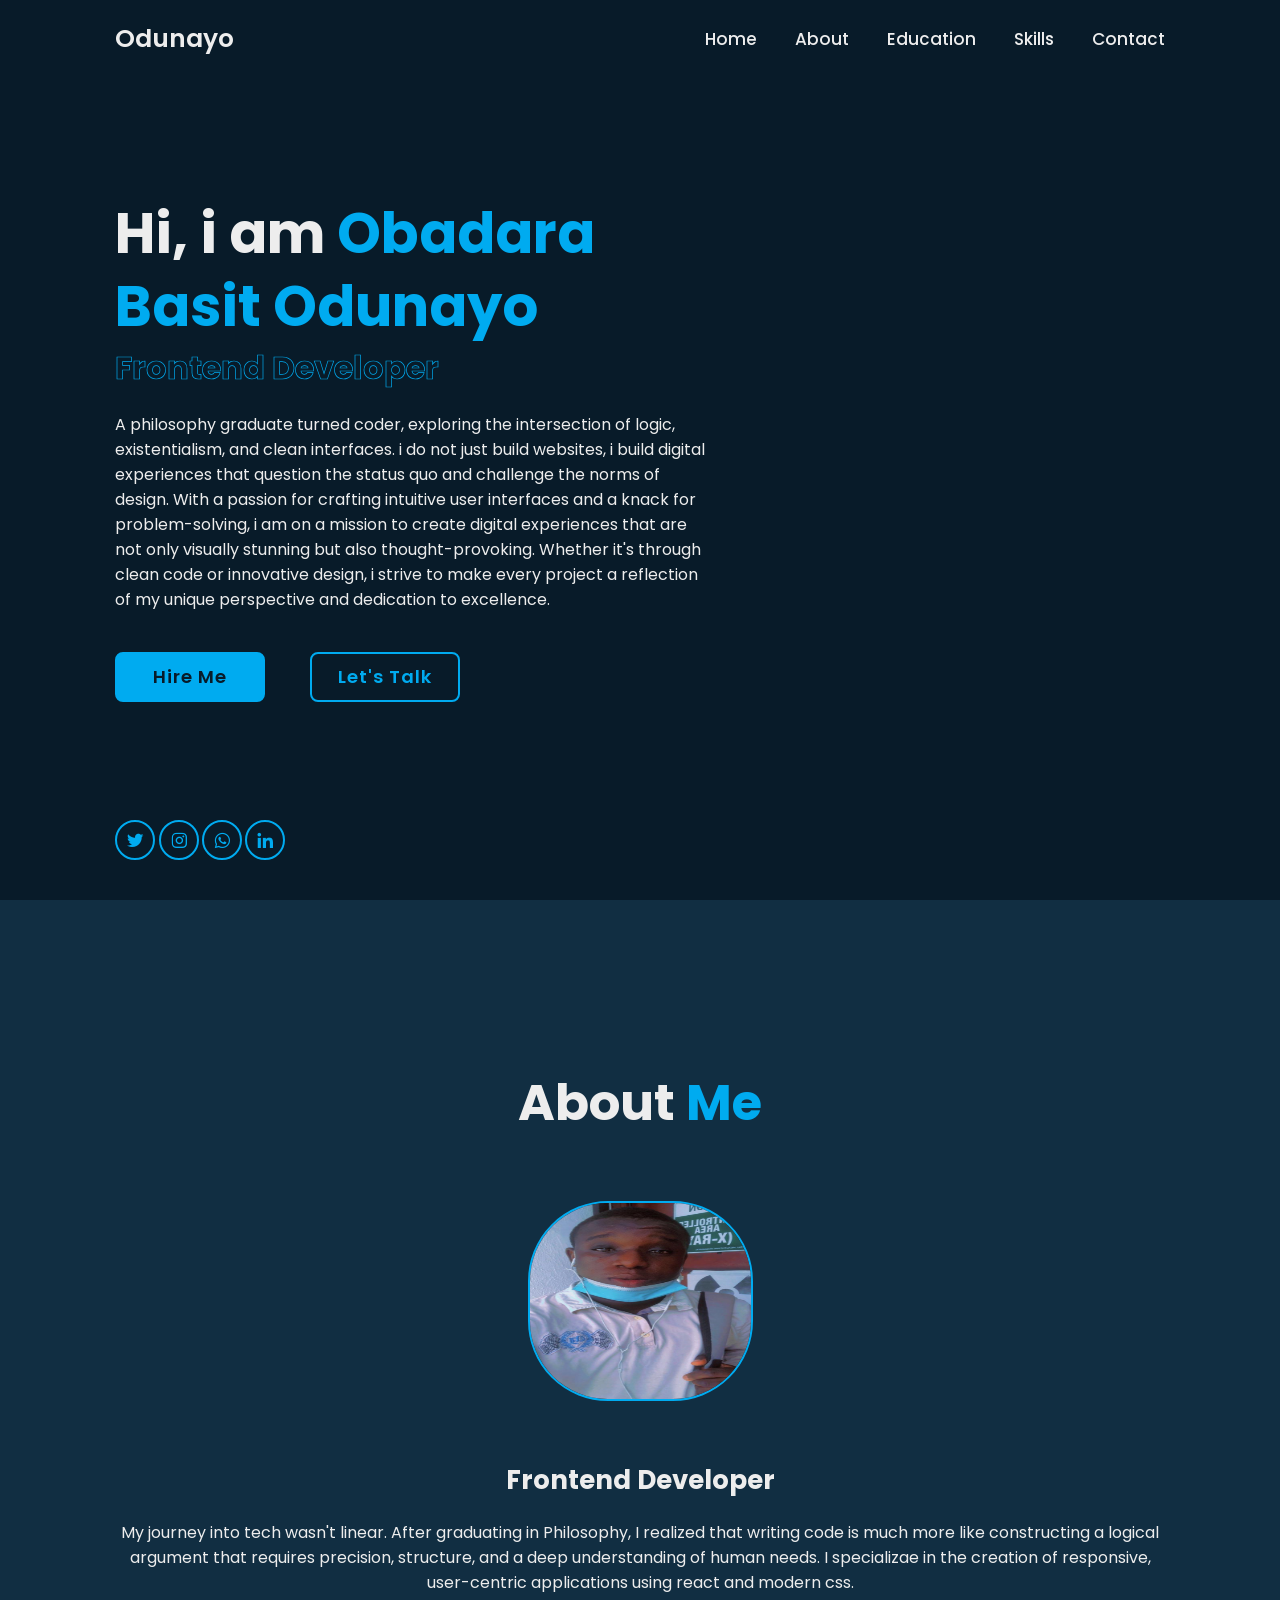
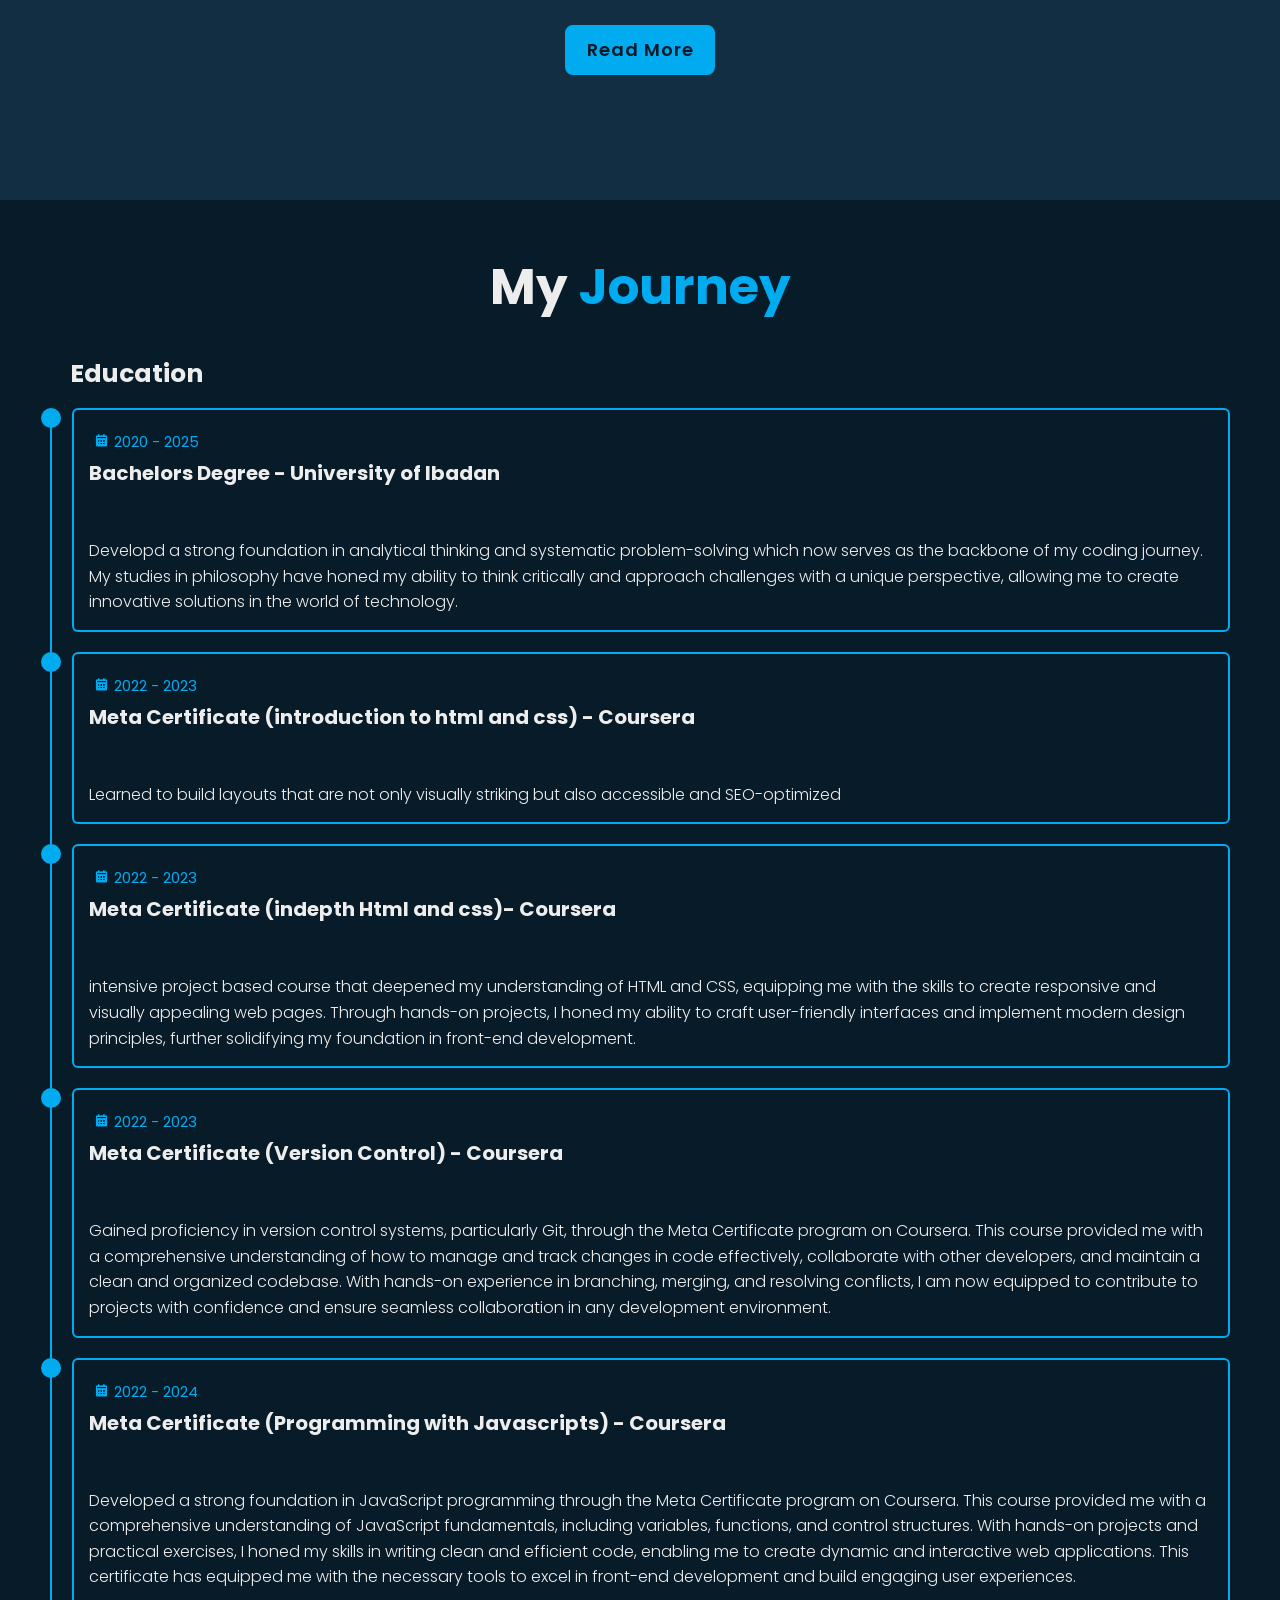
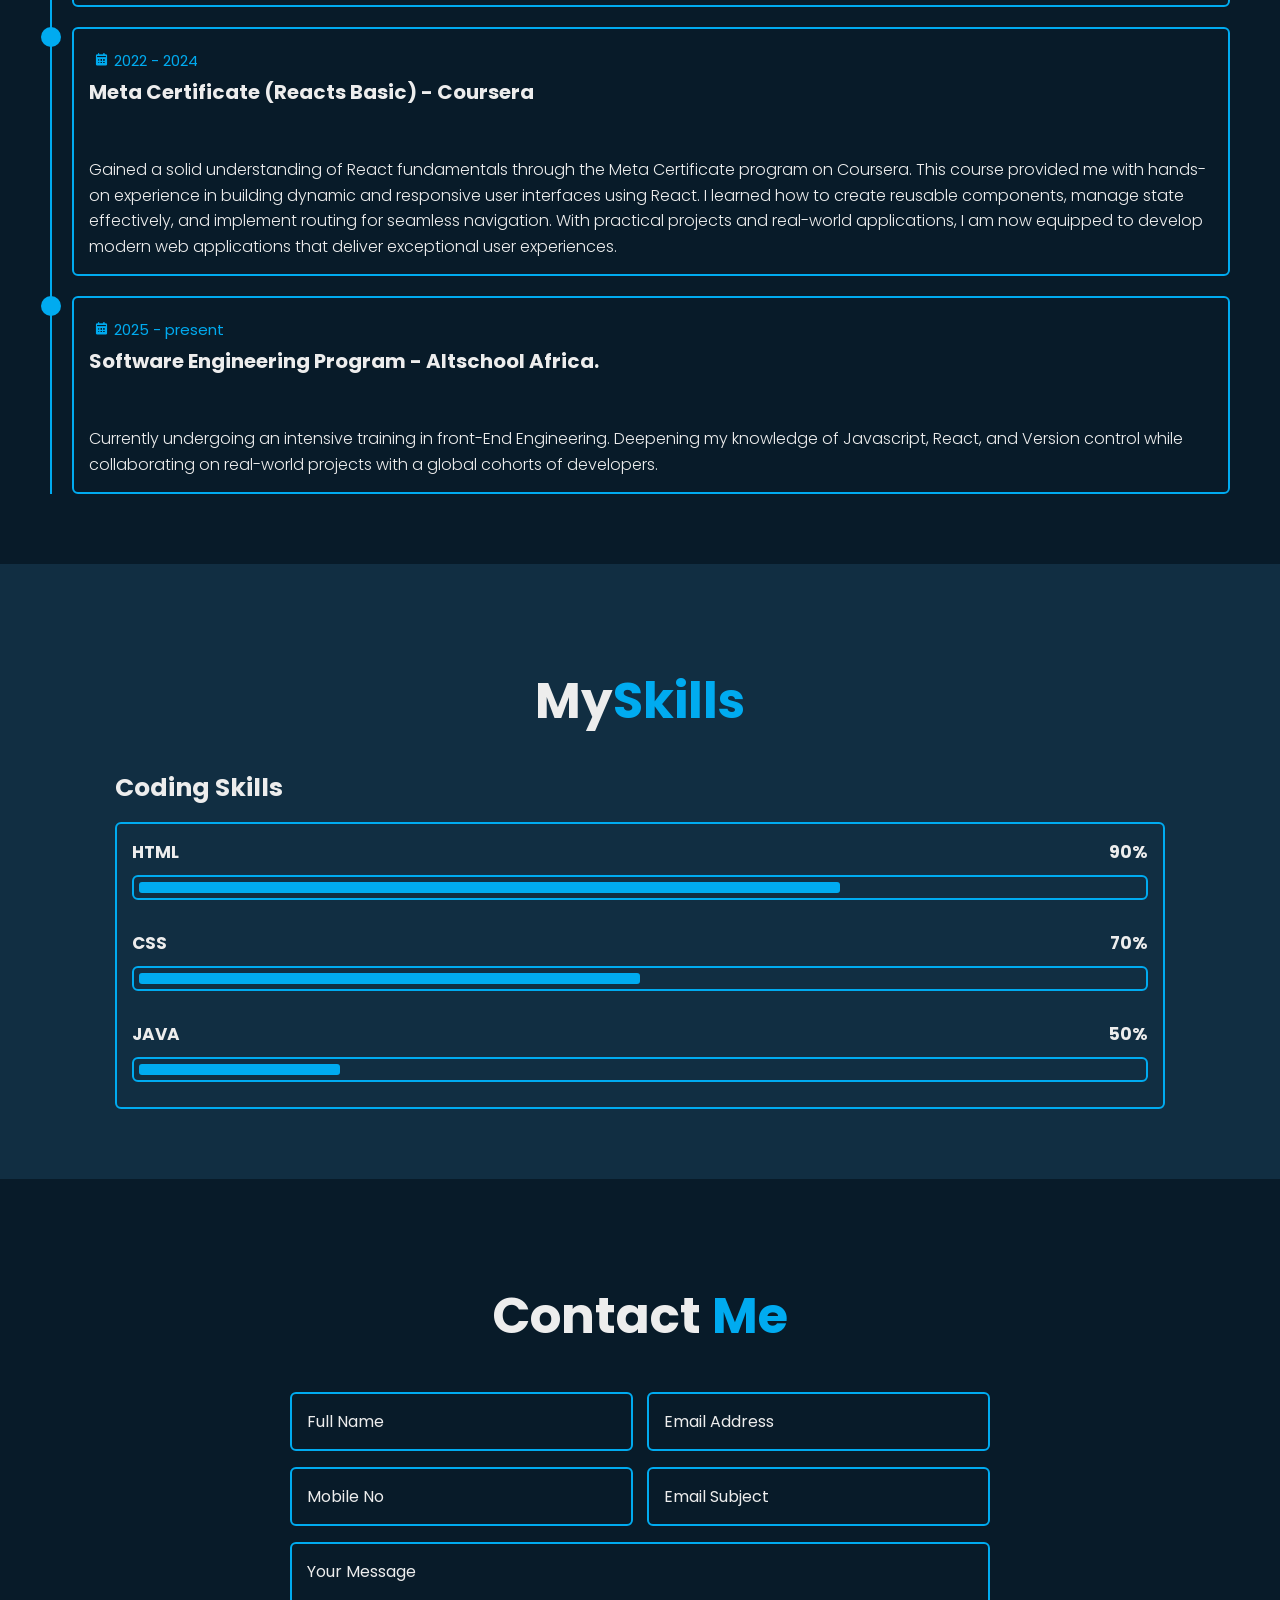
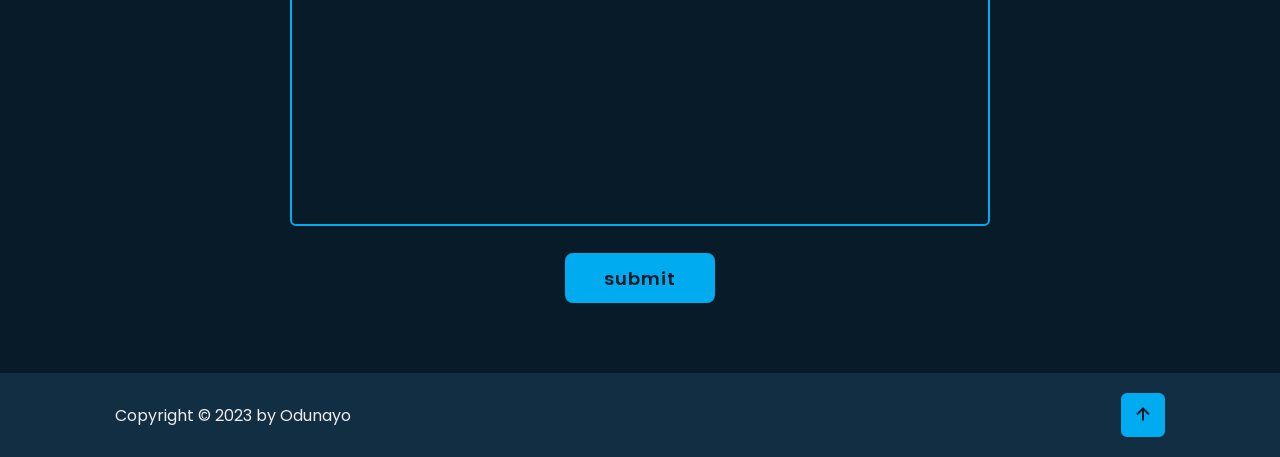
<file: index.html>
<!DOCTYPE html>
<html lang="en">

<head>
  <meta charset="utf-8" />
  <meta name="viewport" content="width=device-width, initial-scale=1.0" />
  <meta http-equiv="X-UA-Compatible" content="IE=edge" />
  <meta name="author" content="Obadara Basit" />
  <meta property="og:title" content="My bio" />
  <meta property="og:type" content="Website" />
  <meta property="og:image" content="saka.png" />
  <meta property="og:description" content="information about the author of the website" />

  <title>My portfolio page</title>
  <link rel="stylesheet" href="portfolio.css" />
  <!--box icons-->
  <link href="https://unpkg.com/boxicons@2.1.4/css/boxicons.min.css" rel="stylesheet" />
</head>

<body>
  <!--Header-->
  <header class="header">
    <a href="#" class="logo">Odunayo</a>

    <div class="bx bx-menu" id="menu-icon"></div>

    <nav class="navbar">
      <a href="#home" class="active">Home</a>
      <a href="#about">About</a>
      <a href="#education">Education</a>
      <a href="#skills">Skills</a>
      <a href="#contact">Contact</a>
    </nav>
  </header>

  <!--home section design-->
  <section class="home" id="home">
    <div class="home-content">
      <h1>Hi, i am <span>Obadara Basit Odunayo</span></h1>
      <div class="text-animate">
        <h3>Frontend Developer</h3>
      </div>
      <p>
        A philosophy graduate turned coder, exploring the intersection of logic,
        existentialism, and clean interfaces. i do not just build websites, i 
        build digital experiences that question the status quo and challenge 
        the norms of design. With a passion for crafting intuitive user interfaces 
        and a knack for problem-solving, i am on a mission to create digital experiences 
        that are not only visually stunning but also thought-provoking. Whether it's through 
        clean code or innovative design, i strive to make every project a reflection of my 
        unique perspective and dedication to excellence.
      </p>

      <div class="btn-box">
        <a href="https://github.com/Oddunayo" class="btn">Hire Me</a>
        <a href="#contact" class="btn">Let's Talk</a>
      </div>
    </div>

    <div class="home-sci">
      <a href="https://x.com/@OddDunayo" target="_blank" class="bx bxl-twitter"></a>
      <a href="https://www.instagram.com/obadarabasit" target="_blank" class="bx bxl-instagram"></a>
      <a href="https://wa.me/08173701023" target="_blank" class="bx bxl-whatsapp"></a>
      <a href="https://linkedin.com/in/basit-obadara-32802a28a/ " target="_blank" class="bx bxl-linkedin"></a>
    </div>
  </section>

  <!--about section design-->
  <section class="about" id="about">
    <h2 class="heading">About <span>Me</span></h2>

    <div class="about-img">
      <img src="IMG-20230917-WA0005.jpg" width="300px" height="200px" alt="me" />
    </div>

    <div class="about-content">
      <h3>Frontend Developer</h3>
      <p>
        My journey into tech wasn't linear. After graduating in Philosophy, I 
        realized that writing code is much more like constructing a logical
        argument that requires precision, structure, and a deep understanding of
        human needs. I specializae in the creation of responsive, user-centric applications using 
        react and modern css.
      </p>
      <div class="btn-box btns">
        <a href="#" class="btn">Read More</a>
      </div>
    </div>
  </section>

  <!--education section design-->
  <section class="education" id="education">
    <h2 class="heading">My <span>Journey</span></h2>
    <div class="education-row">
      <div class="education-column">
        <h3 class="title">Education</h3>
        <div class="education-box">
          <div class="education-content">
            <div class="content">
              <div class="year">
                <i class="bx bxs-calendar"></i>2020 - 2025
              </div>
              <h3>Bachelors Degree - University of Ibadan</h3>
              <p>
                Developd a strong foundation in analytical thinking and systematic problem-solving
                which now serves as the backbone of my coding journey. My studies in philosophy 
                have honed my ability to think critically and approach challenges with a unique 
                perspective, allowing me to create innovative solutions in the world of technology.
              </p>
            </div>
          </div>

          <div class="education-content">
            <div class="content">
              <div class="year">
                <i class="bx bxs-calendar"></i>2022 - 2023
              </div>
              <h3>
                Meta Certificate (introduction to html and css) - Coursera
              </h3>
              <p>
                Learned to build layouts that are not only
                visually striking but also accessible and
                SEO-optimized
              </p>
            </div>
          </div>

          <div class="education-content">
            <div class="content">
              <div class="year">
                <i class="bx bxs-calendar"></i>2022 - 2023
              </div>
              <h3>Meta Certificate (indepth Html and css)- Coursera</h3>
              <p>
                intensive project based course that deepened my understanding of 
                HTML and CSS, equipping me with the skills to create responsive and 
                visually appealing web pages. Through hands-on projects, I honed my 
                ability to craft user-friendly interfaces and implement modern design 
                principles, further solidifying my foundation in front-end development.
              </p>
            </div>
          </div>

          <div class="education-content">
            <div class="content">
              <div class="year">
                <i class="bx bxs-calendar"></i>2022 - 2023
              </div>
              <h3>
                Meta Certificate (Version Control) - Coursera
              </h3>
              <p>
                Gained proficiency in version control systems, particularly Git, 
                through the Meta Certificate program on Coursera. This course provided 
                me with a comprehensive understanding of how to manage and track changes
                 in code effectively, collaborate with other developers, and maintain a 
                 clean and organized codebase. With hands-on experience in branching, 
                 merging, and resolving conflicts, I am now equipped to contribute to 
                 projects with confidence and ensure seamless collaboration in any 
                 development environment.
              </p>
            </div>
          </div>

          <div class="education-content">
            <div class="content">
              <div class="year">
                <i class="bx bxs-calendar"></i>2022 - 2024
              </div>
              <h3>
                Meta Certificate (Programming with Javascripts) - Coursera
              </h3>
              <p>
                Developed a strong foundation in JavaScript programming through 
                the Meta Certificate program on Coursera. This course provided me 
                with a comprehensive understanding of JavaScript fundamentals, 
                including variables, functions, and control structures. 
                With hands-on projects and practical exercises, 
                I honed my skills in writing clean and efficient code,
                 enabling me to create dynamic and interactive web applications.
                  This certificate has equipped me with the necessary tools to 
                  excel in front-end development and build engaging user experiences.
              </p>
            </div>
          </div>

          <div class="education-content">
            <div class="content">
              <div class="year">
                <i class="bx bxs-calendar"></i>2022 - 2024
              </div>
              <h3>
                Meta Certificate (Reacts Basic) - Coursera
              </h3>
              <p>
                Gained a solid understanding of React fundamentals through the Meta Certificate program on Coursera. 
                This course provided me with hands-on experience in building dynamic and responsive user interfaces using React. 
                I learned how to create reusable components, manage state effectively, and implement routing for seamless navigation. 
                With practical projects and real-world applications, I am now equipped to develop modern web applications that deliver exceptional user experiences.
              </p>
            </div>
          </div>

          <div class="education-content">
            <div class="content">
              <div class="year">
                <i class="bx bxs-calendar"></i>2025 - present
              </div>
              <h3>
                Software Engineering Program - Altschool Africa.
              </h3>
              <p>
                Currently undergoing an intensive training in front-End Engineering.
                Deepening my knowledge of Javascript, React, and Version control
                while collaborating on real-world projects with a global cohorts of developers.
              </p>
            </div>
          </div>


        </div>
      </div>
    </div>
  </section>

  <!--skill section design-->
  <section class="skills" id="skills">
    <h2 class="heading">My<span>Skills</span></h2>

    <div class="skills-row">
      <div class="skills-column">
        <h3 class="title">Coding Skills</h3>

        <div class="skills-box">
          <div class="skills-content">

            <div class="progress">
              <h3>HTML <span>90%</span></h3>
              <div class="bar"><span></span></div>
            </div>

            <div class="progress">
              <h3>CSS <span>70%</span></h3>
              <div class="bar"><span></span></div>
            </div>

            <div class="progress">
              <h3>JAVA <span>50%</span></h3>
              <div class="bar"><span></span></div>
            </div>
          </div>
        </div>
      </div>
    </div>
  </section>
  <!--Contact section design-->
  <section class="contact" id="contact">
    <h2 class="heading">Contact <span>Me</span></h2>

    <form action="https://formspree.io/f/xbdplajj" method="POST">
      <div class="input-box">
        <div class="input-field">
          <input type="text" name="full-name" placeholder="Full Name" required />
          <span class="focus"></span>
        </div>
        <div class="input-field">
          <input type="email" name="email" placeholder="Email Address" required />
          <span class="focus"></span>
        </div>
        <div class="input-field">
          <input type="number" name="phone" placeholder="Mobile No" required />
          <span class="focus"></span>
        </div>
        <div class="input-field">
          <input type="text" name="subject" placeholder="Email Subject" required />
          <span class="focus"></span>
        </div>
      </div>

      <div class="textarea-field">
        <textarea name="message" id="" cols="30" rows="10" placeholder="Your Message" required></textarea>
        <span class="focus"> </span>
      </div>

      <div class="btn-box btns">
        <button type="submit" class="btn">submit</button>
      </div>
    </form>
  </section>
  <!--Footer section design-->
  <footer class="footer">
    <div class="footer-text">
      <p>Copyright &copy; 2023 by Odunayo</p>
    </div>
    <div class="footer-iconTop">
      <a href="#"><i class='bx bx-up-arrow-alt'></i></a>
    </div>
  </footer>

  <script src="portfolio.js"></script>
</body>

</html>
</file>
<file: portfolio.css>
@import url("https://fonts.googleapis.com/css2?family=Poppins:wght@300;400;500;600;700;800;900&display=swap");

* {
  margin: 0;
  padding: 0;
  box-sizing: border-box;
  text-decoration: none;
  border: none;
  outline: none;
  scroll-behavior: smooth;
  font-family: "Poppins", sans-serif;
}

:root {
  --bg-color: #081b29;
  --second-bg-color: #112e42;
  --text-color: #ededed;
  --main-color: #00abf0;
}

html {
  font-size: 62.5%;
  overflow-x: hidden;
}

body {
  background: var(--bg-color);
  color: var(--text-color);
}

.header {
  position: fixed;
  top: 0;
  left: 0;
  width: 100%;
  padding: 2rem 9%;
  background-color: transparent;
  display: flex;
  justify-content: space-between;
  align-items: center;
  z-index: 100%;
  transition: .3s;
}

.header.sticky {
  background: rgba(8, 27, 41, 0.8);
  backdrop-filter: blur(10px);
  border-bottom: .1rem solid rgba(0, 171, 240, 0.2);
}

.logo {
  font-size: 2.5rem;
  color: var(--text-color);
  font-weight: 600;
}

.navbar a {
  font-size: 1.7rem;
  color: var(--text-color);
  font-weight: 500;
  margin-left: 3.5rem;
  transition: 0.3s;
}

.navbar a:hover,
.navbar a.active {
  color: var(--main-color);
}

#menu-icon {
  font-size: 3.6rem;
  color: var(--text-color);
  cursor: pointer;
  display: none;
}

section {
  min-height: 100vh;
  padding: 10rem 9% 2rem;
}

.home {
  display: flex;
  align-items: center;
  padding: 0 9%;
}

.home-content {
  max-width: 60rem;
}

.home-content h1 {
  font-size: 5.6rem;
  font-weight: 700;
  line-height: 1.3;
}

.home-content .text-animate {
  position: relative;
  width: 32.8rem;
}

.home-content .text-animate h3 {
  font-size: 3.2rem;
  font-weight: 700;
  color: transparent;
  -webkit-text-stroke: 0.7px var(--main-color);
}

.home-content p {
  font-size: 1.6rem;
  margin: 2rem 0 4rem;
}

.btn:active {
  background: var(--text-color);
  color: var(--bg-color);
  box-shadow: 0 0 1rem var(--main-color);
  transform: scale(0.95);
}
.btn-box {
  position: relative;
  display: flex;
  justify-content: space-between;
  width: 34.5rem;
  height: 5rem;
}

.btn-box .btn {
  position: relative;
  justify-content: center;
  display: inline-flex;
  align-items: center;
  width: 15rem;
  height: 100%;
  background-color: var(--main-color);
  border: 0.2rem solid var(--main-color);
  border-radius: 0.8rem;
  font-size: 1.8rem;
  font-weight: 600;
  letter-spacing: 0.1rem;
  color: var(--bg-color);
  z-index: 1;
  overflow: hidden;
  transition: 0.5s;
}

.btn-box .btn:hover {
  color: var(--main-color);
  box-shadow: 0 0 1rem var(--main-color);
}

.btn-box .btn:nth-child(2) {
  background: transparent;
  color: var(--main-color);
}

.btn-box .btn:nth-child(2):hover {
  background: var(--bg-color);
}

.btn-box .btn:nth-child(2)::before {
  background-color: var(--main-color);
}

.btn-box .btn::before {
  content: "";
  position: absolute;
  top: 0;
  left: 0;
  width: 0;
  height: 100%;
  background: var(--bg-color);
  z-index: -1;
  transition: 0.5s;
}

.btn-box .btn:hover::before {
  width: 100%;
}

.home-sci {
  position: absolute;
  bottom: 4rem;
  width: 170px;
  display: flex;
  justify-content: space-between;
}

.home-sci a {
  position: relative;
  display: inline-flex;
  justify-content: center;
  align-items: center;
  width: 40px;
  height: 40px;
  border: 0.2rem solid var(--main-color);
  border-radius: 50%;
  background: transparent;
  font-size: 20px;
  color: var(--main-color);
  z-index: 1;
  overflow: hidden;
  transition: 0.5s;
}

.home-sci a:hover {
  color: var(--bg-color);
}

.about {
  display: flex;
  justify-content: center;
  align-items: center;
  flex-direction: column;
  gap: 2rem;
  background: var(--second-bg-color);
  padding-bottom: 6rem;
}

.heading {
  font-size: 5rem;
  margin-bottom: 3rem;
  text-align: center;
}

span {
  color: var(--main-color);
}

.about-img {
  position: relative;
  width: 25rem;
  height: 25rem;
  border-radius: 50%;
  display: flex;
  justify-content: center;
  align-items: center;
}

.about-img img {
  width: 90%;
  border-radius: 80px;
  border: 0.2rem solid var(--main-color);
  margin-bottom: 3rem;
}
.about-img img:hover {
  border-color: var(--main-color);
  transform: scale(1.02);
  transition: .3s;
}

.about-content {
  text-align: center;
}

.about-content h3 {
  font-size: 2.6rem;
}

.about-content p {
  font-size: 1.6rem;
  margin: 2rem 0 3rem;
}

.btn-box.btns {
  display: inline-block;
  width: 15rem;
}

.btn-box.btns a::before {
  background: var(--second-bg-color);
}

.education {
  display: flex;
  justify-content: center;
  align-items: center;
  flex-direction: column;
  min-height: auto;
  padding: 5rem;
}

.education .education-row {
  display: flex;
  flex-wrap: wrap;
  gap: 5rem;
}

.education-row .education-column {
  flex: 1 1 40rem;
}

.education-column .title {
  font-size: 2.5rem;
  margin: 0 0 1.5rem 2rem;
}

.education-column .education-box {
  border-left: 0.2rem solid var(--main-color);
}

.education-box .education-content {
  position: relative;
  padding-left: 2rem;
}

.education-box .education-content::before {
  content: "";
  position: absolute;
  top: 0;
  width: 2rem;
  height: 2rem;
  left: -1.1rem;
  background: var(--main-color);
  border-radius: 50%;
}

.education-content .content {
  position: relative;
  padding: 1.5rem;
  border: 0.2rem solid var(--main-color);
  border-radius: 0.6rem;
  margin-bottom: 2rem;
}

.education-content .content::before {
  content: "";
  position: absolute;
  top: 0;
  left: 0;
  width: 0;
  height: 100%;
  background: var(--second-bg-color);
  z-index: -1;
  transition: 0.5s;
}

.education-content .content:hover::before {
  width: 100%;
}

.education-content .content .year {
  font-size: 1.5rem;
  color: var(--main-color);
  padding: 0.5rem;
}

.education-content .content .year i {
  padding-right: 0.5rem;
}

.education-content .content h3 {
  font-size: 2rem;
}

.education-content .content p {
  font-size: 1.6rem;
  padding-top: 5rem;
  font-weight: 300;
  line-height: 1.6;
}

.skills {
  min-height: auto;
  padding-bottom: 7rem;
  background: var(--second-bg-color);
}

.skills .skills-row {
  display: flex;
  flex-wrap: wrap;
  gap: 5rem;
}

.skills-row .skills-column {
  flex: 1 1 40rem;
}

.skills-column .title {
  font-size: 2.5rem;
  margin: 0 0 1.5rem;
}

.skills-box .skills-content {
  position: relative;
  border: 0.2rem solid var(--main-color);
  border-radius: 0.6rem;
  padding: 0.5rem 1.5rem;
}

.skills-content .progress {
  padding: 1rem 0;
}

.skills-content .progress h3 {
  font-size: 1.7rem;
  display: flex;
  justify-content: space-between;
}

.skills-content .progress h3 span {
  color: var(--text-color);
}

.skills-content .progress .bar {
  height: 2.5rem;
  border-radius: 0.6rem;
  border: 0.2rem solid var(--main-color);
  padding: 0.5rem;
  margin: 1rem 0;
}

.skills-content .progress .bar span {
  display: block;
  height: 100%;
  border-radius: 0.3rem;
  background: var(--main-color);
}

.skills-column:nth-child(1) .skills-content .progress:nth-child(1) .bar span {
  width: 70%;
}

.skills-column:nth-child(1) .skills-content .progress:nth-child(2) .bar span {
  width: 50%;
}

.skills-column:nth-child(1) .skills-content .progress:nth-child(3) .bar span {
  width: 20%;
}

.contact {
  min-height: auto;
  padding-bottom: 7rem;
}

.contact form {
  max-width: 70rem;
  margin: 0 auto;
  text-align: center;
}

.contact form .input-box {
  position: relative;
  display: flex;
  justify-content: space-between;
  flex-wrap: wrap;
}

.contact form .input-box .input-field {
  position: relative;
  width: 49%;
  margin: 0.8rem 0;
}

.contact form .input-box .input-field input,
.contact form .textarea-field textarea {
  width: 100%;
  height: 100%;
  padding: 1.5rem;
  font-size: 1.6rem;
  color: var(--text-color);
  background: transparent;
  border-radius: 0.6rem;
  border: 0.2rem solid var(--main-color);
}

.contact form .input-box .input-field input::placeholder,
.contact form .textarea-field textarea::placeholder {
  color: var(--text-color);
}

.contact form .textarea-field {
  position: relative;
  margin: 0.8rem 0 2.7rem;
  display: flex;
}

.contact form .textarea-field textarea {
  resize: none;
}

.contact form .btn-box.btns .btn {
  cursor: pointer;
  transition: 0.3s;
}

.footer {
  display: flex;
  justify-content: space-between;
  align-items: center;
  flex-wrap: wrap;
  padding: 2rem 9%;
  background: var(--second-bg-color);
}

.footer-text p {
  font-size: 1.6rem;
}

.footer-iconTop a {
  position: relative;
  display: inline-flex;
  justify-content: center;
  align-items: center;
  padding: 0.8rem;
  background: var(--main-color);
  border: 0.2rem solid var(--main-color);
  border-radius: 0.6rem;
}

.footer-iconTop a i {
  font-size: 2.4rem;
  color: var(--bg-color);
}
/* BREAKPOINTS */
@media (max-width: 1200px){
  html {
    font-size: 55%;
  }
}
@media (max-width: 991px){
  header {
    padding: 2rem 4%;
  }
  section{
    padding: 10rem 4% 2rem;
  }
  .home{
    padding: 0 4%;
  }
  .footer{
    padding: 2rem 4%;
  }
 }
</file>
